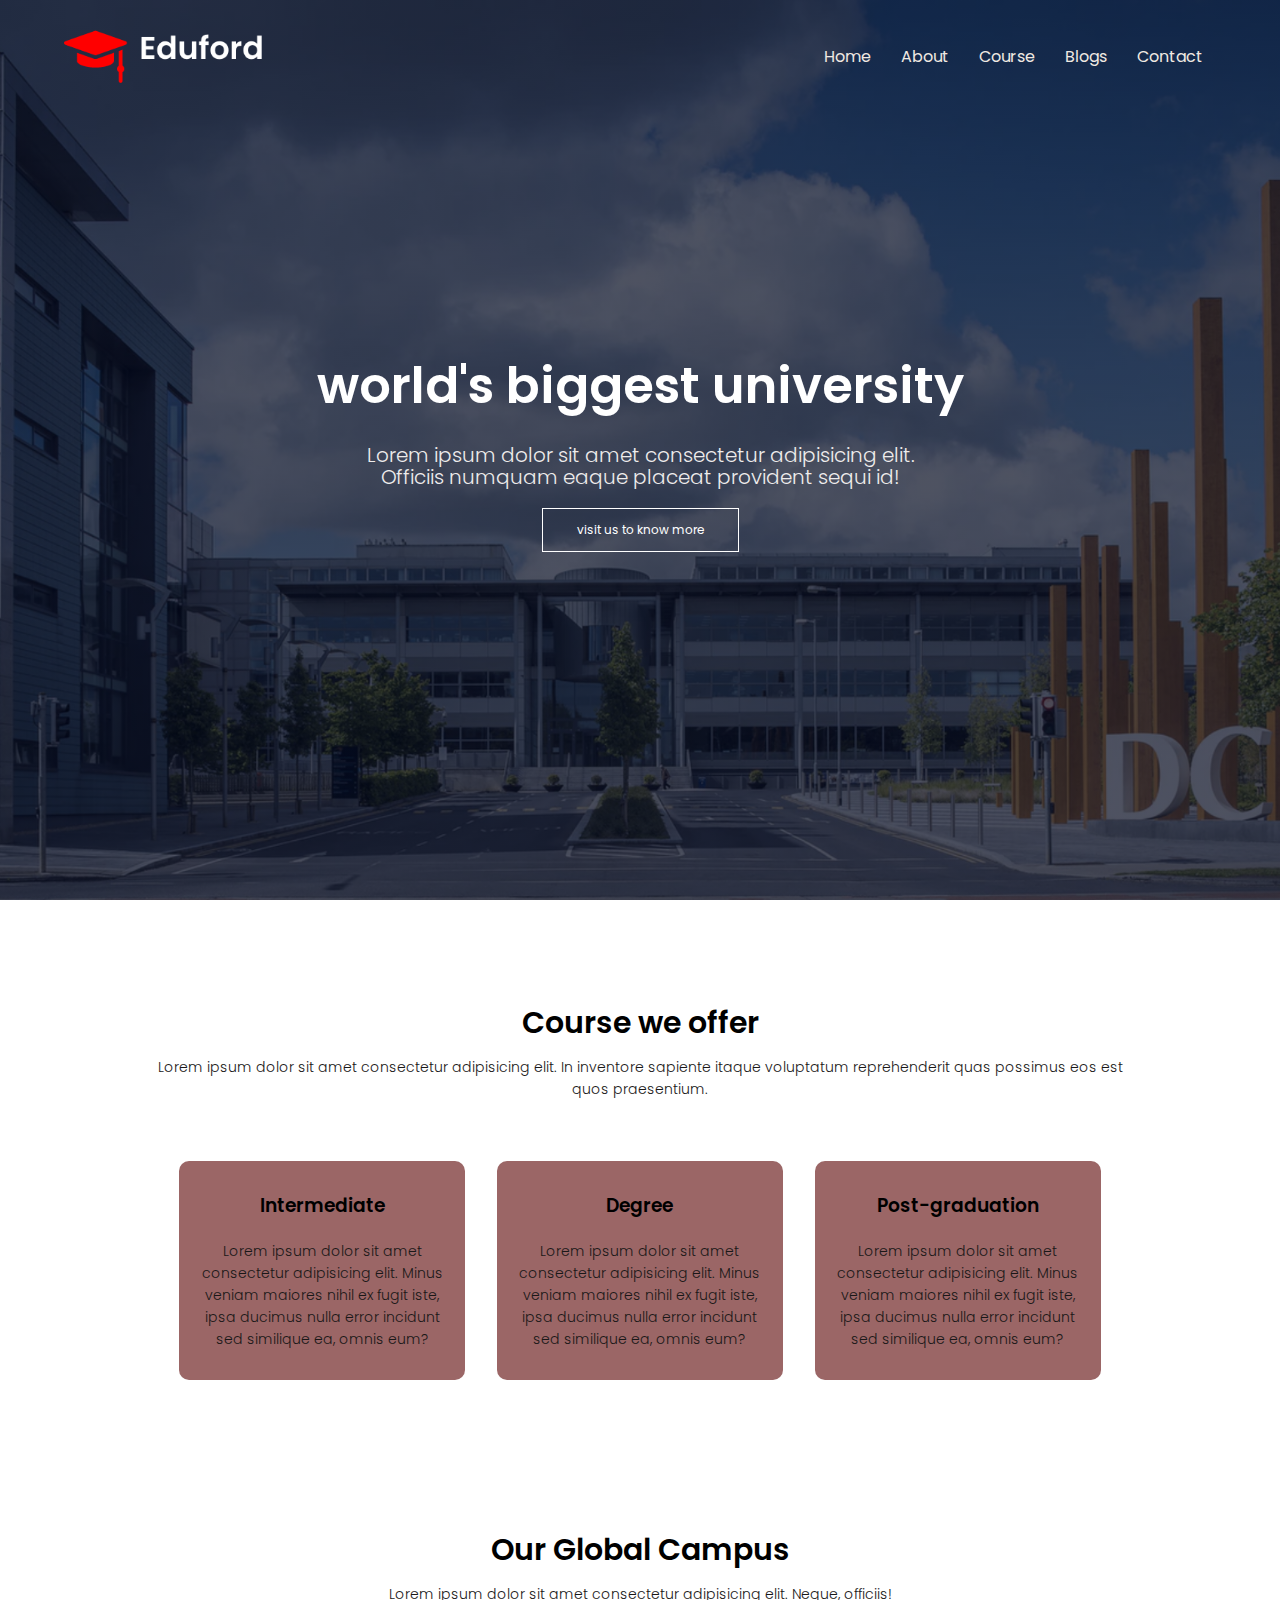
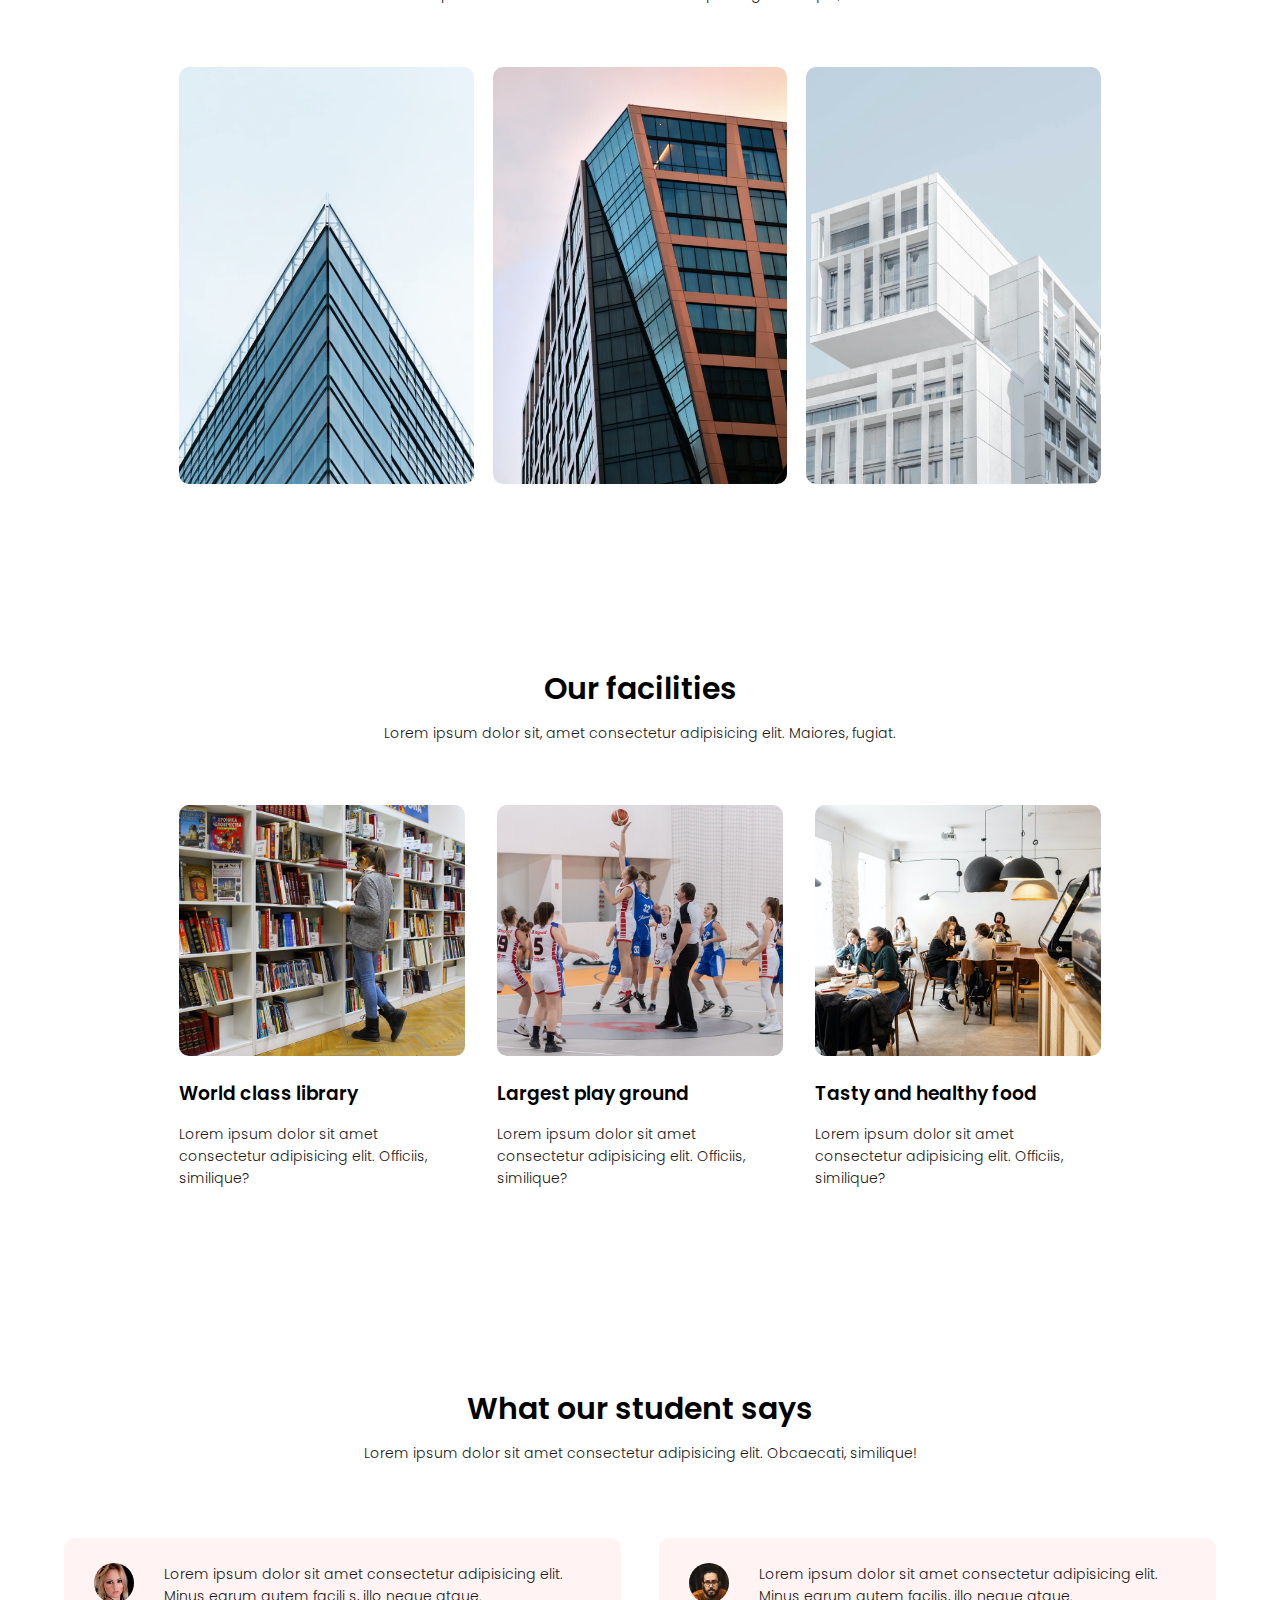
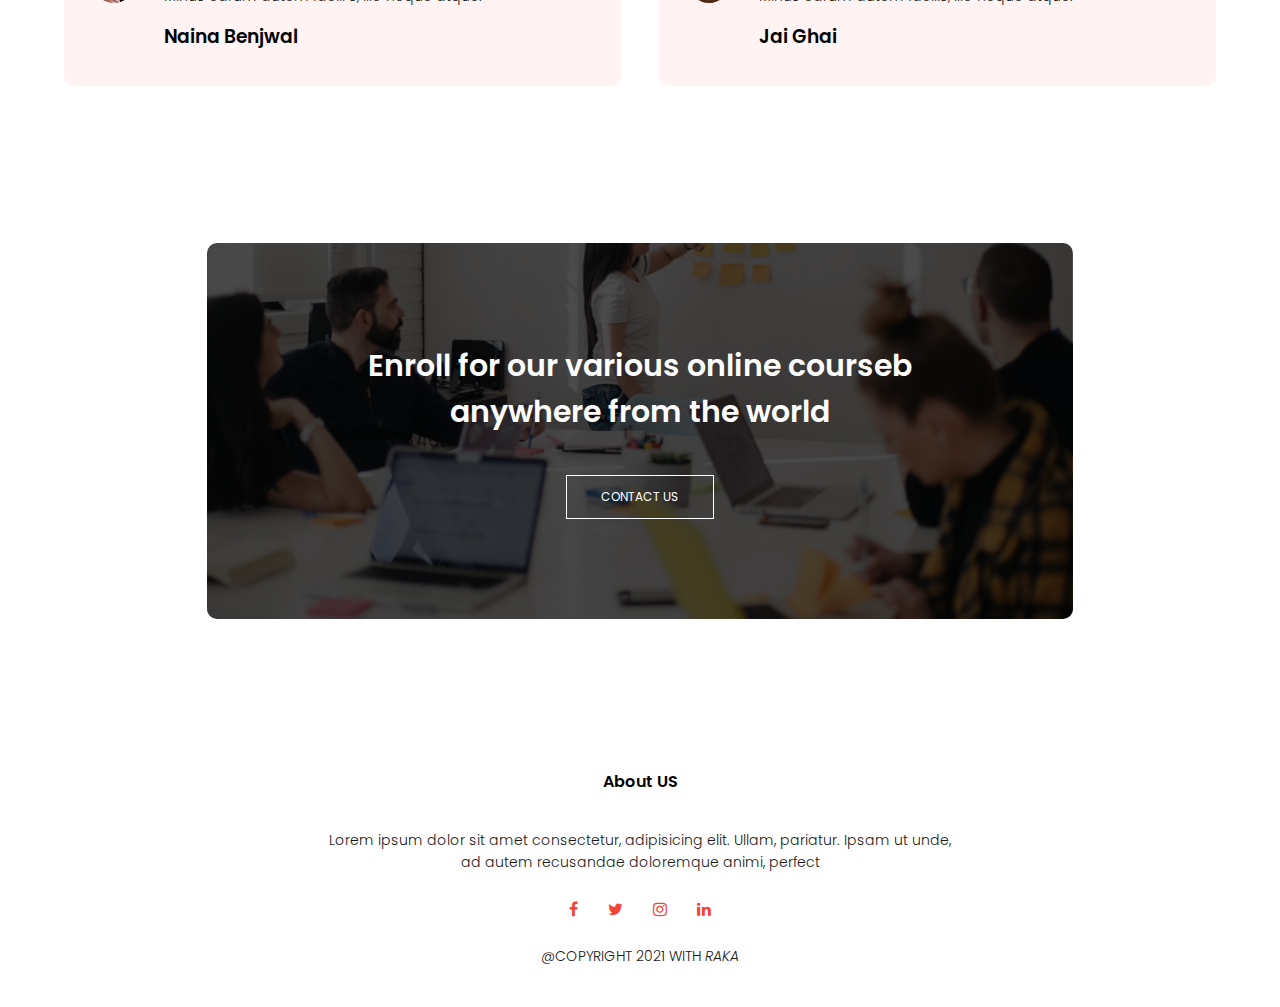
<file: index.html>
<!DOCTYPE html>
<html lang="en">
  <head>
    <meta charset="UTF-8" />
    <meta http-equiv="X-UA-Compatible" content="IE=edge" />
    <meta name="viewport" content="width=device-width, initial-scale=1.0" />
    <title>Dhiyan university</title>
    <link rel="stylesheet" href="style.css" />
    <link rel="preconnect" href="https://fonts.googleapis.com" />
    <link rel="preconnect" href="https://fonts.gstatic.com" crossorigin />
    <link
      href="https://fonts.googleapis.com/css2?family=Poppins:wght@100;200;400;600;700&display=swap"
      rel="stylesheet"
    />
    <link
      rel="stylesheet"
      href="https://stackpath.bootstrapcdn.com/font-awesome/4.7.0/css/font-awesome.min.css"
    />
  </head>
  <body>
    <section class="header">
      <nav>
        <a href="index.html"><img src="images/logo.png" alt="" /></a>
        <div class="nav-links" id="navlinks">
          <i class="fa fa-times" onclick="hidemenu()"></i>
          <ul>
            <li><a href="index.html">Home</a></li>
            <li><a href="About.html">About</a></li>
            <li><a href="course.html">Course</a></li>
            <li><a href="Blog.html">Blogs</a></li>
            <li><a href="Contact.html">Contact</a></li>
          </ul>
        </div>
        <i class="fa fa-bars" onclick="showmenu()"></i>
      </nav>

      <div class="text-box">
        <h1>world's biggest university</h1>
        <p>
          Lorem ipsum dolor sit amet consectetur adipisicing elit.
          <br />Officiis numquam eaque placeat provident sequi id!
        </p>
        <a href="" class="hero-btn">visit us to know more</a>
      </div>
    </section>

    <!-- course section -->

    <section class="course">
      <h1>Course we offer</h1>
      <p>
        Lorem ipsum dolor sit amet consectetur adipisicing elit. In inventore
        sapiente itaque voluptatum reprehenderit quas possimus eos est quos
        praesentium.
      </p>

      <div class="row">
        <div class="course-col">
          <h3>Intermediate</h3>
          <p>
            Lorem ipsum dolor sit amet consectetur adipisicing elit. Minus
            veniam maiores nihil ex fugit iste, ipsa ducimus nulla error
            incidunt sed similique ea, omnis eum?
          </p>
        </div>
        <div class="course-col">
          <h3>Degree</h3>
          <p>
            Lorem ipsum dolor sit amet consectetur adipisicing elit. Minus
            veniam maiores nihil ex fugit iste, ipsa ducimus nulla error
            incidunt sed similique ea, omnis eum?
          </p>
        </div>
        <div class="course-col">
          <h3>Post-graduation</h3>
          <p>
            Lorem ipsum dolor sit amet consectetur adipisicing elit. Minus
            veniam maiores nihil ex fugit iste, ipsa ducimus nulla error
            incidunt sed similique ea, omnis eum?
          </p>
        </div>
      </div>
    </section>

    <!-- campus section -->

    <section class="campus">
      <h1>Our Global Campus</h1>
      <p>
        Lorem ipsum dolor sit amet consectetur adipisicing elit. Neque,
        officiis!
      </p>

      <div class="row">
        <div class="campus-col">
          <img src="images/london.png" alt="" />
          <div class="layer">
            <h3>London</h3>
          </div>
        </div>
        <div class="campus-col">
          <img src="images/newyork.png" alt="" />
          <div class="layer">
            <h3>Newyork</h3>
          </div>
        </div>
        <div class="campus-col">
          <img src="images/washington.png" alt="" />
          <div class="layer">
            <h3>Washinton</h3>
          </div>
        </div>
      </div>
    </section>

    <!-- facilities section -->
    <section class="facilities">
      <h1>Our facilities</h1>
      <p>
        Lorem ipsum dolor sit, amet consectetur adipisicing elit. Maiores,
        fugiat.
      </p>
      <div class="row">
        <div class="facilities-col">
          <img src="images/library.png" alt="" />
          <h3>World class library</h3>
          <p>
            Lorem ipsum dolor sit amet consectetur adipisicing elit. Officiis,
            similique?
          </p>
        </div>
        <div class="facilities-col">
          <img src="images/basketball.png" alt="" />
          <h3>Largest play ground</h3>
          <p>
            Lorem ipsum dolor sit amet consectetur adipisicing elit. Officiis,
            similique?
          </p>
        </div>
        <div class="facilities-col">
          <img src="images/cafeteria.png" alt="" />
          <h3>Tasty and healthy food</h3>
          <p>
            Lorem ipsum dolor sit amet consectetur adipisicing elit. Officiis,
            similique?
          </p>
        </div>
      </div>
    </section>

    <!-- testimonials section -->

    <section class="testimonials">
      <h1>What our student says</h1>
      <p>
        Lorem ipsum dolor sit amet consectetur adipisicing elit. Obcaecati,
        similique!
      </p>

      <div class="row">
        <div class="testimonials-col">
          <img src="images/user1.jpg" alt="" />
          <div>
            <p>
              Lorem ipsum dolor sit amet consectetur adipisicing elit. Minus
              earum autem facili s, illo neque atque.
            </p>
            <h3>Naina Benjwal</h3>
          </div>
        </div>


        <div class="testimonials-col">
          <img src="images/user2.jpg" alt="" />
          <div>
            <p>
              Lorem ipsum dolor sit amet consectetur adipisicing elit. Minus
              earum autem facilis, illo neque atque.
            </p>
            <h3>Jai Ghai</h3>
          </div>
        </div>
      </div>
    </section>

    <!--call to action  -->

    <section class="cta">
      <h1>Enroll for our various online courseb anywhere from the world</h1>
      <a href="" class="hero-btn">CONTACT US</a>
    </section>

    <!-- footer section -->
    <section class="footer">
      <h4>About US</h4>
      <p>
        Lorem ipsum dolor sit amet consectetur, adipisicing elit. Ullam,
        pariatur. Ipsam ut unde, <br />
        ad autem recusandae doloremque animi, perfect
      </p>
      <div class="icons">
        <i class="fa fa-facebook"></i>
        <i class="fa fa-twitter"></i>
        <i class="fa fa-instagram"></i>
        <i class="fa fa-linkedin"></i>
      </div>
      <p>@COPYRIGHT 2021 WITH <i class="fa-heart-0"> RAKA</i></p>
    </section>

    <!-- javascript toggle menu -->

    <script>
      var navlinks = document.getElementById("navlinks");

      function showmenu() {
        navlinks.style.right = "0";
      }
      function hidemenu() {
        navlinks.style.right = "-200px";
      }
    </script>
  </body>
</html>
</file>
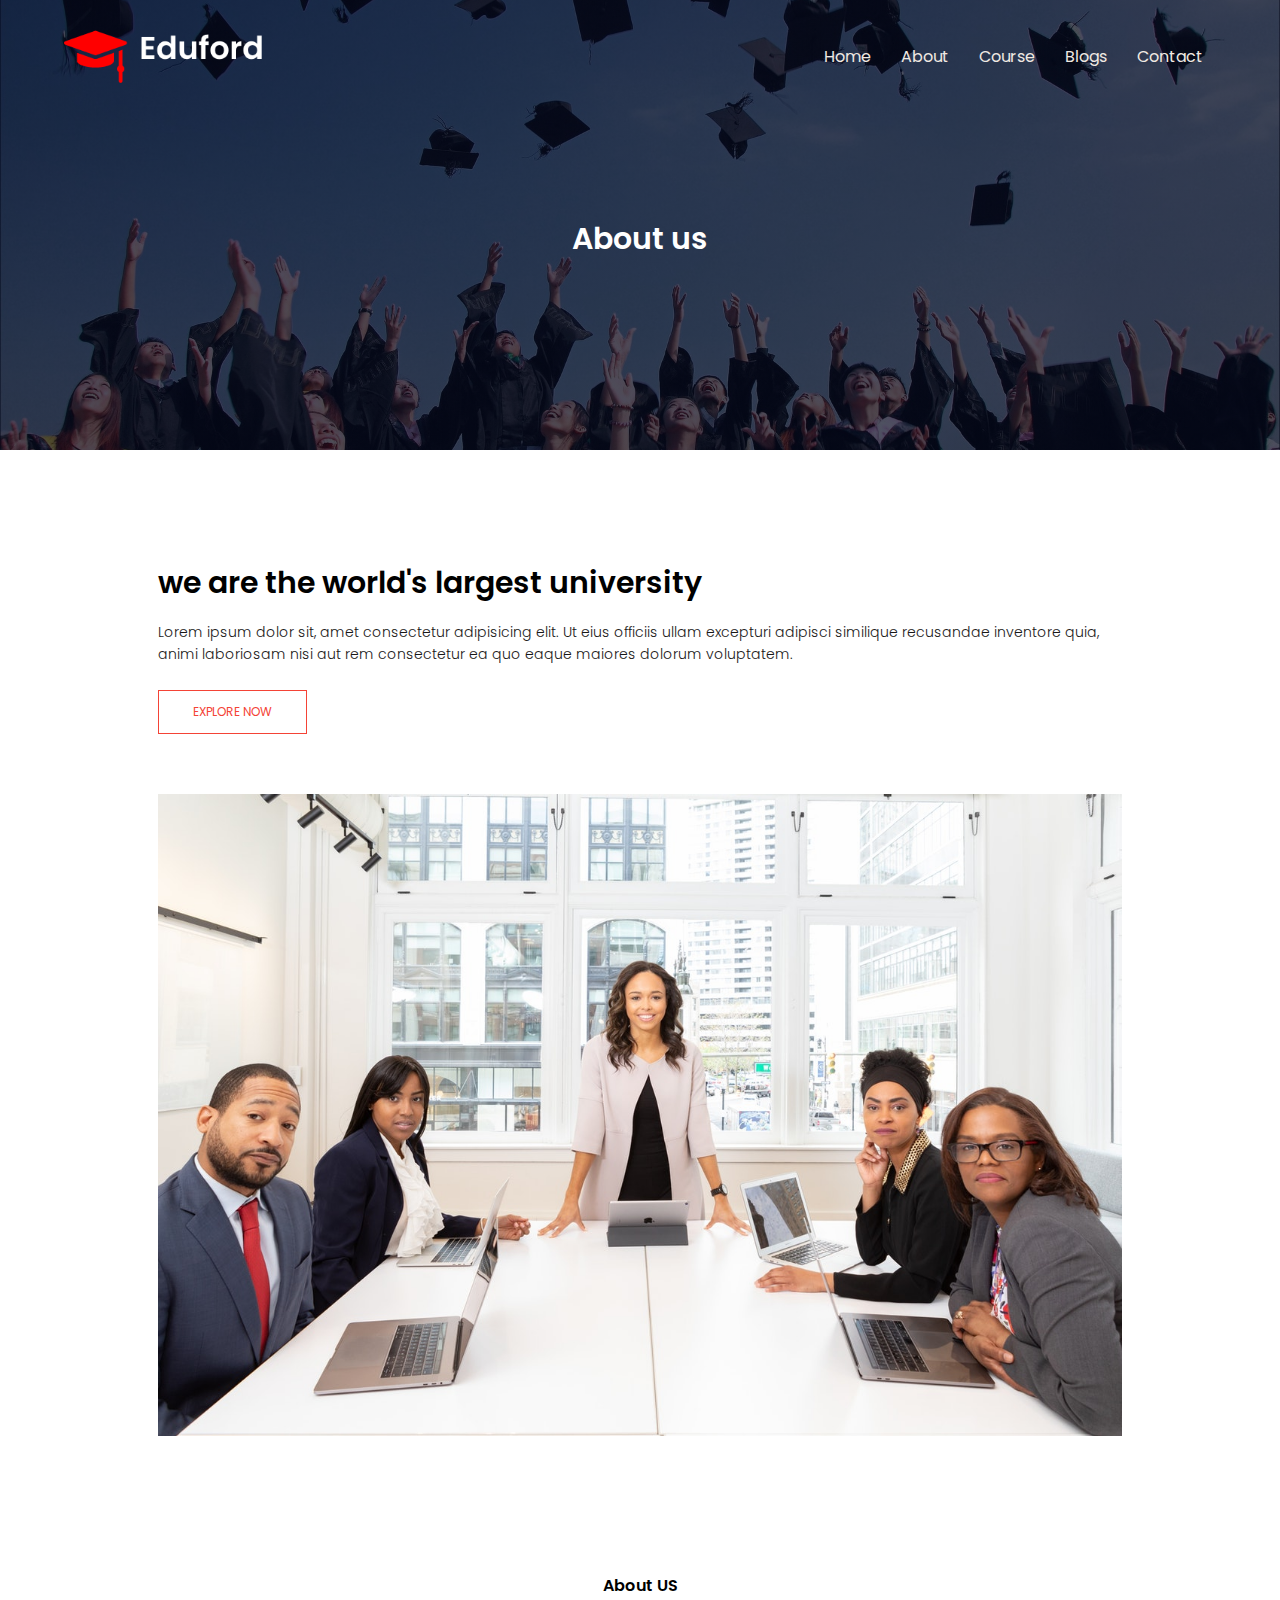
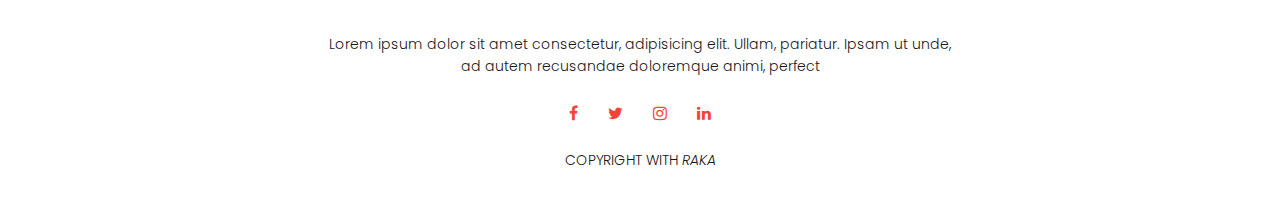
<file: About.html>
<!DOCTYPE html>
<html lang="en">
  <head>
    <meta charset="UTF-8" />
    <meta http-equiv="X-UA-Compatible" content="IE=edge" />
    <meta name="viewport" content="width=device-width, initial-scale=1.0" />
    <title>Dhiyan university</title>
    <link rel="stylesheet" href="style.css" />
    <link rel="preconnect" href="https://fonts.googleapis.com" />
    <link rel="preconnect" href="https://fonts.gstatic.com" crossorigin />
    <link
      href="https://fonts.googleapis.com/css2?family=Poppins:wght@100;200;400;600;700&display=swap"
      rel="stylesheet"
    />
    <link
      rel="stylesheet"
      href="https://stackpath.bootstrapcdn.com/font-awesome/4.7.0/css/font-awesome.min.css"
    />
  </head>
  <body>
    <section class=" sub-header">
      <nav>
        <a href="index.html"><img src="images/logo.png" alt="" /></a>
        <div class="nav-links" id="navlinks">
          <i class="fa fa-times" onclick="hidemenu()"></i>
          <ul>
            <li><a href="index.html">Home</a></li>
            <li><a href="About.html">About</a></li>
            <li><a href="course.html">Course</a></li>
            <li><a href="Blog.html">Blogs</a></li>
            <li><a href="Contact.html">Contact</a></li>
          </ul>
        </div>
        <i class="fa fa-bars" onclick="showmenu()"></i>
      </nav>
      <h1> About us</h1> 
    </section>
    <!-- about us content -->
    <section class="about-us">

     <div class="rom">
       <div class="about-col">
         <h1>we are the world's largest university</h1>
         <p>Lorem ipsum dolor sit, amet consectetur adipisicing elit. Ut eius officiis ullam excepturi adipisci similique recusandae inventore quia, animi laboriosam nisi aut rem consectetur ea quo eaque maiores dolorum voluptatem.</p>
         <a href="" class="hero-btn red-btn">EXPLORE NOW</a>
          
       </div>
       <div class="about-col">
         <img src="images/about.jpg">

     </div> 

    </section>

    <!-- footer section -->
    <section class="footer">
      <h4>About US</h4>
      <p>Lorem ipsum dolor sit amet consectetur, adipisicing elit. Ullam, pariatur. Ipsam ut unde, <br>  ad autem recusandae doloremque animi, perfect</p>
      <div class="icons">
        <i class="fa fa-facebook "></i>
        <i class="fa fa-twitter "></i>
        <i class="fa fa-instagram "></i>
        <i class="fa fa-linkedin "></i>
      </div>
      <p> COPYRIGHT WITH <i class="fa-heart-0"> RAKA</i></p>

 
    </section>

    <!-- javascript toggle menu-->

    

    <script>
      var navlinks = document.getElementById("navlinks");

      function showmenu() {
        navlinks.style.right = "0";
      }
      function hidemenu() {
        navlinks.style.right = "-200px";
      }
    </script>
  </body>
</html>
</file>
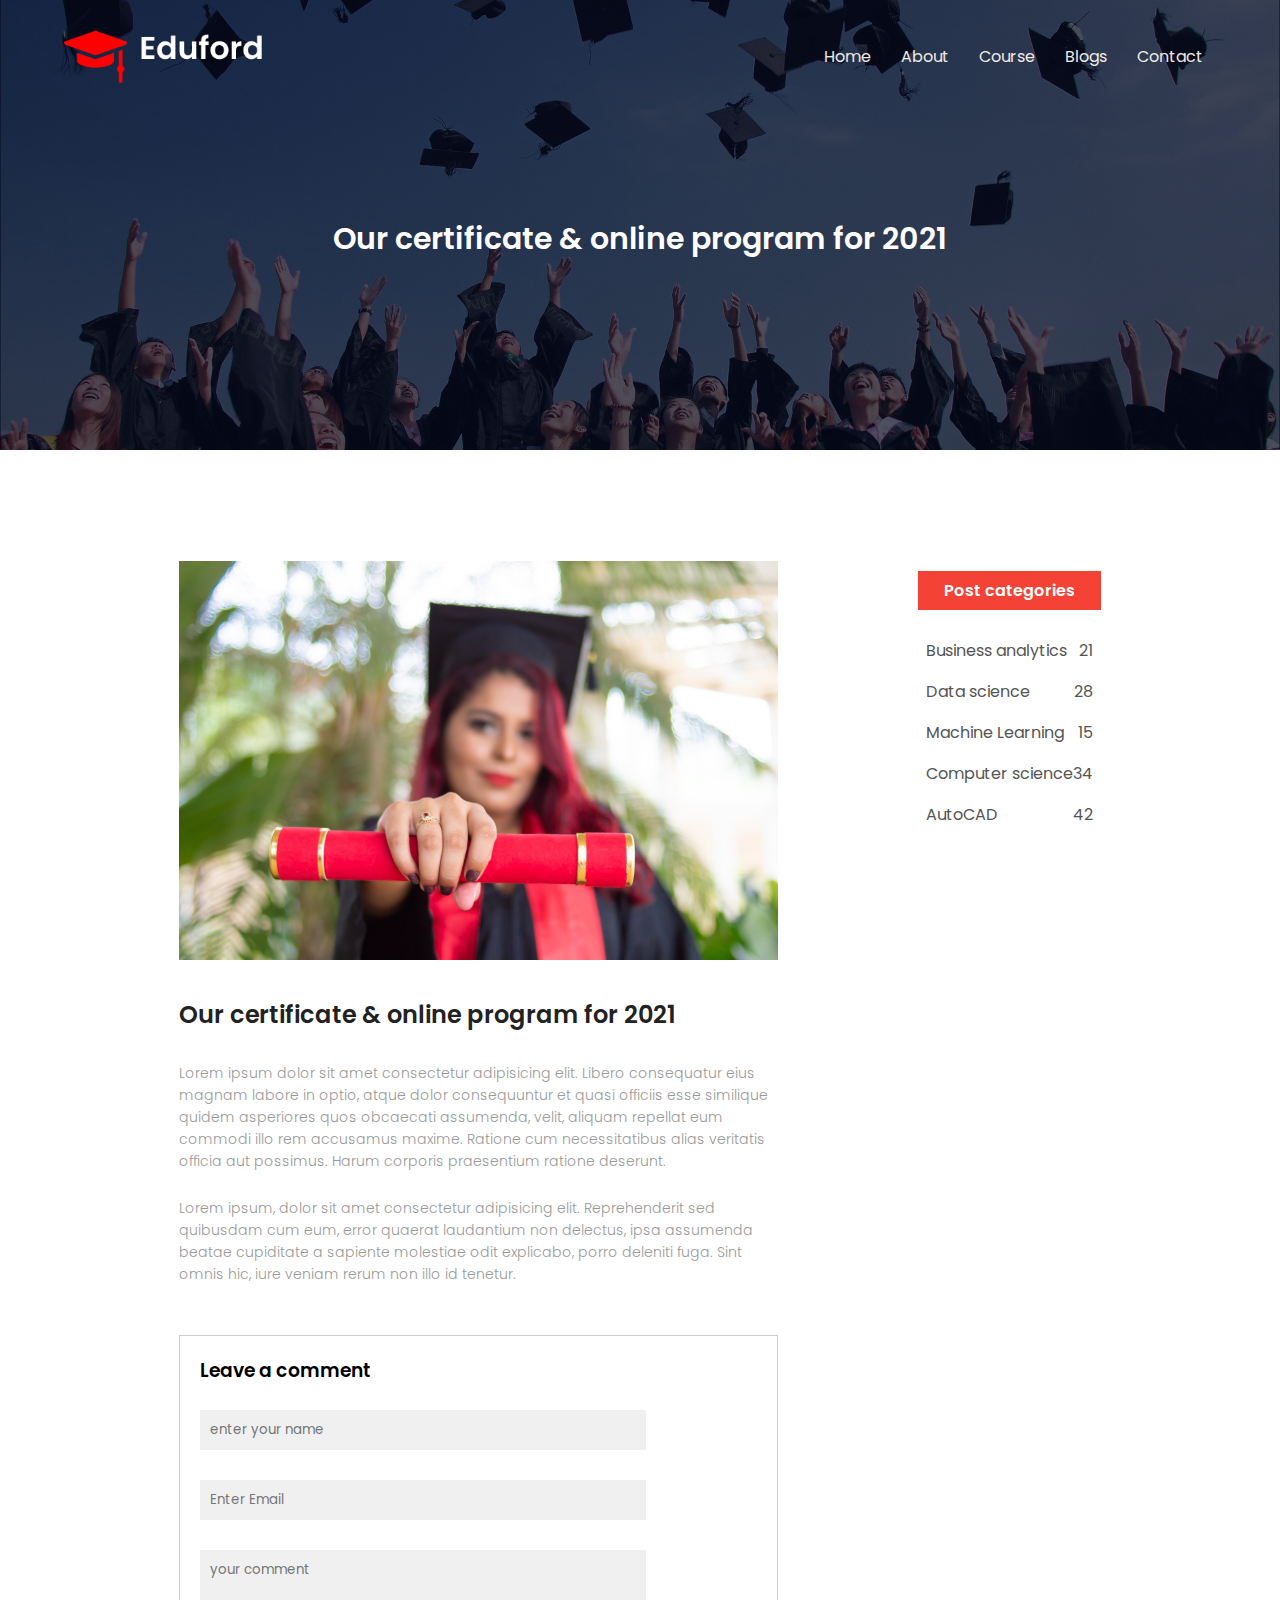
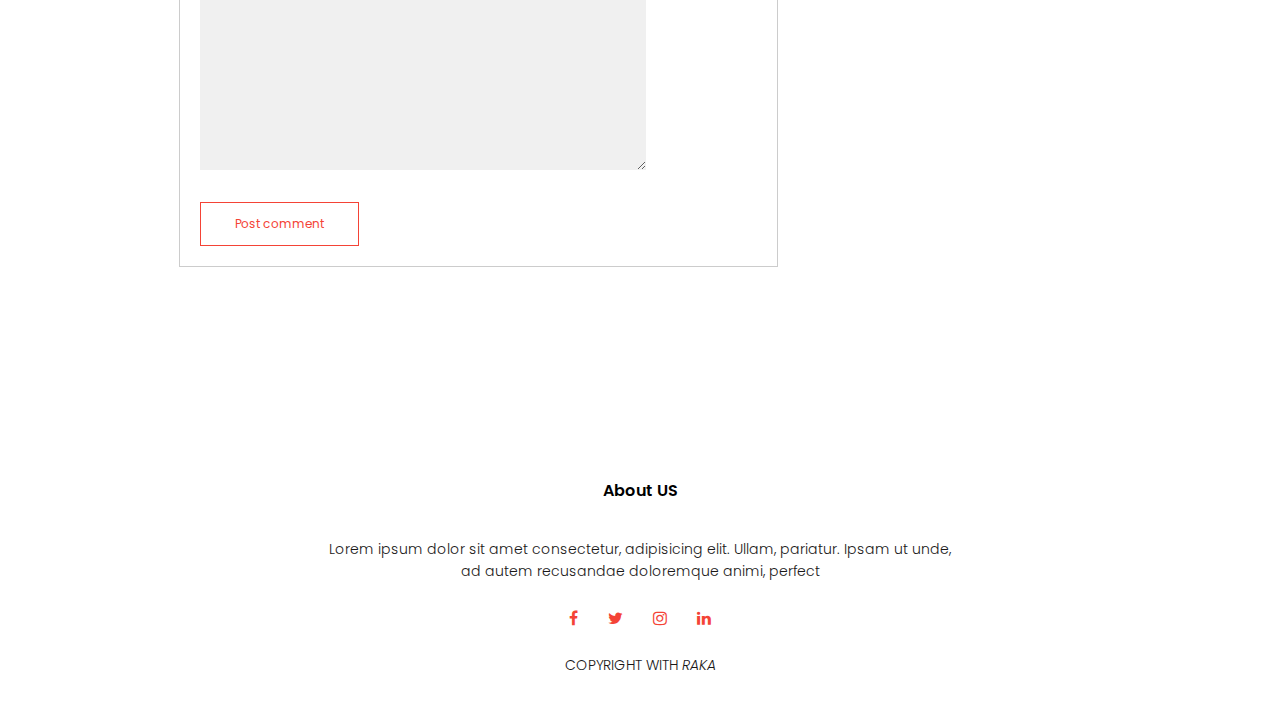
<file: Blog.html>
<!DOCTYPE html>
<html lang="en">
  <head>
    <meta charset="UTF-8" />
    <meta http-equiv="X-UA-Compatible" content="IE=edge" />
    <meta name="viewport" content="width=device-width, initial-scale=1.0" />
    <title>Dhiyan university</title>
    <link rel="stylesheet" href="style.css" />
    <link rel="preconnect" href="https://fonts.googleapis.com" />
    <link rel="preconnect" href="https://fonts.gstatic.com" crossorigin />
    <link
      href="https://fonts.googleapis.com/css2?family=Poppins:wght@100;200;400;600;700&display=swap"
      rel="stylesheet"
    />
    <link
      rel="stylesheet"
      href="https://stackpath.bootstrapcdn.com/font-awesome/4.7.0/css/font-awesome.min.css"
    />
  </head>
  <body>
    <section class="sub-header">
      <nav>
        <a href="index.html"><img src="images/logo.png" alt="" /></a>
        <div class="nav-links" id="navlinks">
          <i class="fa fa-times" onclick="hidemenu()"></i>
          <ul>
            <li><a href="index.html">Home</a></li>
            <li><a href="About.html">About</a></li>
            <li><a href="course.html">Course</a></li>
            <li><a href="Blog.html">Blogs</a></li>
            <li><a href="Contact.html">Contact</a></li>
          </ul>
        </div>
        <i class="fa fa-bars" onclick="showmenu()"></i>
      </nav>
      <h1>Our certificate & online program for 2021</h1>
    </section>

    <!-- blog page content -->
    <section class="blog-content">
      <div class="row">
        <div class="blog-left">
          <img src="images/certificate.jpg" />
          <h2>Our certificate & online program for 2021</h2>
          <p>
            Lorem ipsum dolor sit amet consectetur adipisicing elit. Libero
            consequatur eius magnam labore in optio, atque dolor consequuntur et
            quasi officiis esse similique quidem asperiores quos obcaecati
            assumenda, velit, aliquam repellat eum commodi illo rem accusamus
            maxime. Ratione cum necessitatibus alias veritatis officia aut
            possimus. Harum corporis praesentium ratione deserunt.
          </p>
          <br />
          <p>
            Lorem ipsum, dolor sit amet consectetur adipisicing elit.
            Reprehenderit sed quibusdam cum eum, error quaerat laudantium non
            delectus, ipsa assumenda beatae cupiditate a sapiente molestiae odit
            explicabo, porro deleniti fuga. Sint omnis hic, iure veniam rerum
            non illo id tenetur.
          </p>
          <div class=" comment-box">
            <h3> Leave a comment</h3>
            <form class="comment-form">
              <input type="text" placeholder="enter your name">
              <input type="text" placeholder="Enter Email">
              <textarea rows="10" placeholder="your comment"></textarea>
              <button type="submit" class="hero-btn red-btn"> Post comment</button>
              


            </form>

          </div>


        </div>
        <div class="blog-right">
          <h3>Post categories</h3>
          <div>
            <span> Business analytics</span>
            <span>21</span>
          </div>
          <div>
            <span> Data science</span>
            <span>28</span>
          </div>
          <div>
            <span>Machine Learning</span>
            <span>15</span>
          </div>
          <div>
            <span>Computer science</span>
            <span>34</span>
          </div>
          <div>
            <span>AutoCAD</span>
            <span>42</span>
          </div>
        </div>
      </div>
    </section>

    <!-- footer section -->
    <section class="footer">
      <h4>About US</h4>
      <p>
        Lorem ipsum dolor sit amet consectetur, adipisicing elit. Ullam,
        pariatur. Ipsam ut unde, <br />
        ad autem recusandae doloremque animi, perfect
      </p>
      <div class="icons">
        <i class="fa fa-facebook"></i>
        <i class="fa fa-twitter"></i>
        <i class="fa fa-instagram"></i>
        <i class="fa fa-linkedin"></i>
      </div>
      <p>COPYRIGHT WITH <i class="fa-heart-0"> RAKA</i></p>
    </section>

    <!-- javascript toggle menu-->

    <script>
      var navlinks = document.getElementById("navlinks");

      function showmenu() {
        navlinks.style.right = "0";
      }
      function hidemenu() {
        navlinks.style.right = "-200px";
      }
    </script>
  </body>
</html>
</file>
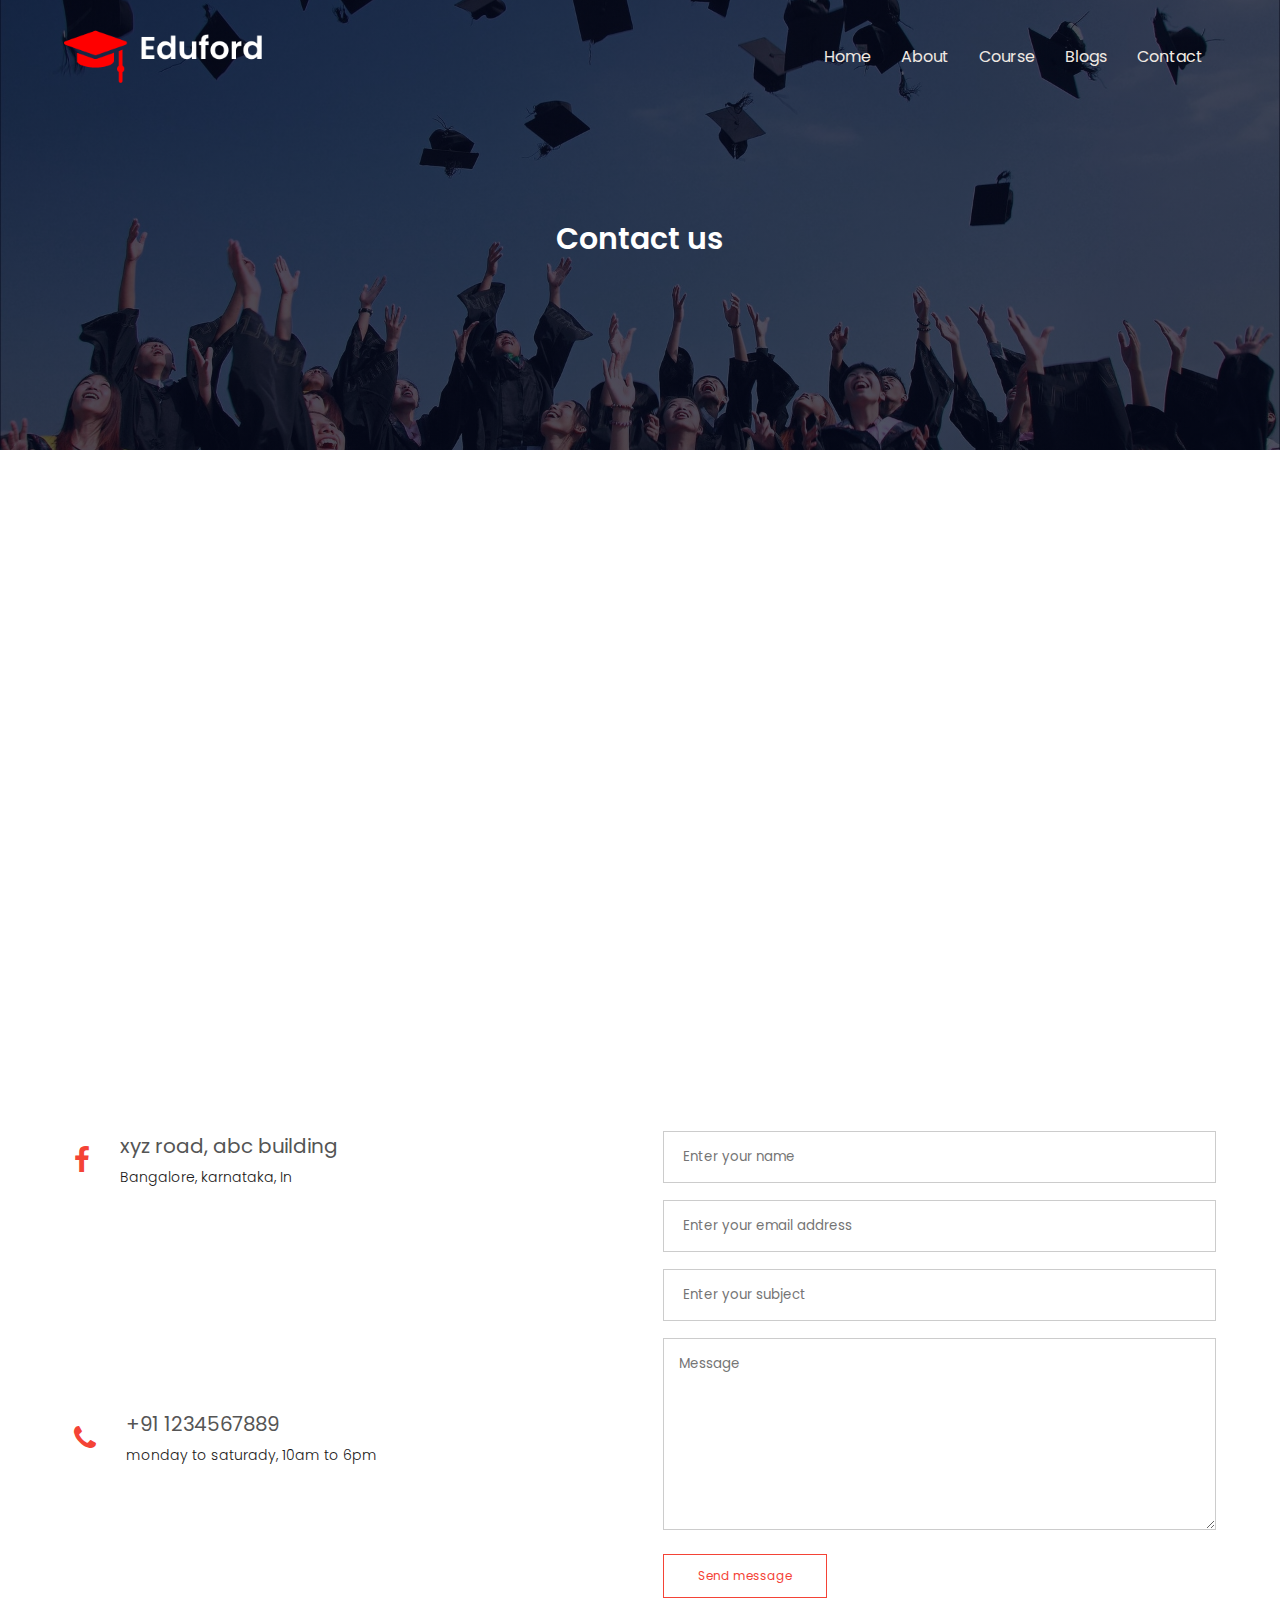
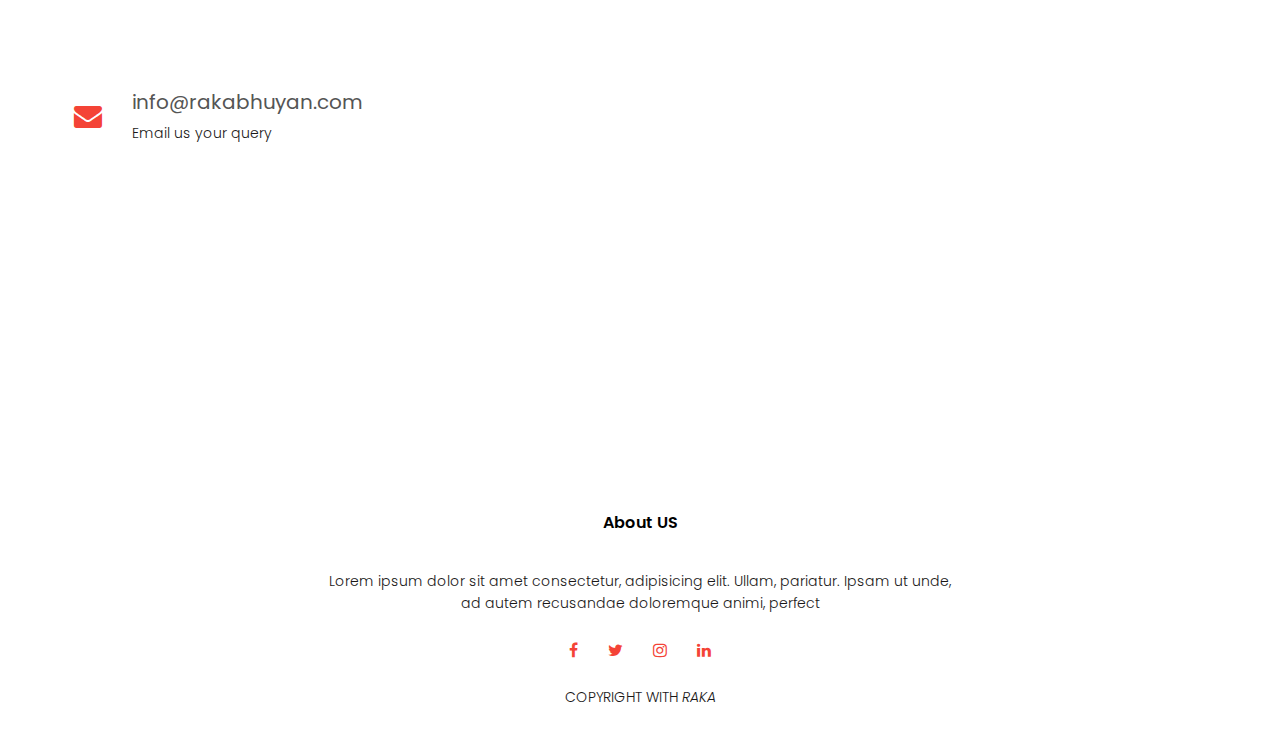
<file: Contact.html>
<!DOCTYPE html>
<html lang="en">
  <head>
    <meta charset="UTF-8" />
    <meta http-equiv="X-UA-Compatible" content="IE=edge" />
    <meta name="viewport" content="width=device-width, initial-scale=1.0" />
    <title>Dhiyan university</title>
    <link rel="stylesheet" href="style.css" />
    <link rel="preconnect" href="https://fonts.googleapis.com" />
    <link rel="preconnect" href="https://fonts.gstatic.com" crossorigin />
    <link
      href="https://fonts.googleapis.com/css2?family=Poppins:wght@100;200;400;600;700&display=swap"
      rel="stylesheet"
    />
    <link
      rel="stylesheet"
      href="https://stackpath.bootstrapcdn.com/font-awesome/4.7.0/css/font-awesome.min.css"
    />
  </head>
  <body>
    <section class="sub-header">
      <nav>
        <a href="index.html"><img src="images/logo.png" alt="" /></a>
        <div class="nav-links" id="navlinks">
          <i class="fa fa-times" onclick="hidemenu()"></i>
          <ul>
            <li><a href="index.html">Home</a></li>
            <li><a href="About.html">About</a></li>
            <li><a href="course.html">Course</a></li>
            <li><a href="Blog.html">Blogs</a></li>
            <li><a href="Contact.html">Contact</a></li>
          </ul>
        </div>
        <i class="fa fa-bars" onclick="showmenu()"></i>
      </nav>
      <h1>Contact us</h1>
    </section>

    

    <!-- Contact us -->
    <section class="location">
      <iframe
        src="https://www.google.com/maps/embed?pb=!1m18!1m12!1m3!1d448183.73907005717!2d76.81307299667618!3d28.646677259922765!2m3!1f0!2f0!3f0!3m2!1i1024!2i768!4f13.1!3m3!1m2!1s0x390cfd5b347eb62d%3A0x37205b715389640!2sDelhi!5e0!3m2!1sen!2sin!4v1633091337552!5m2!1sen!2sin"
        width="600"
        height="450"
        style="border: 0"
        allowfullscreen=""
        loading="lazy"
      ></iframe>
    </section>

    <section class="cntact-us">
      <div class="row">
        <div class="contact-col">
          <div>
            <i class="fa fa-facebook"></i>
            <span>
              <h5>xyz road, abc building</h5>
              <p>Bangalore, karnataka, In</p>
            </span>
          </div>
          <div>
            <i class="fa fa-phone"></i>
            <span>
              <h5>+91 1234567889</h5>
              <p>monday to saturady, 10am to 6pm</p>
            </span>
          </div>
          <div>
            <i class="fa fa-envelope"></i>
            <span>
              <h5>info@rakabhuyan.com</h5>
              <p>Email us your query</p>
            </span>
          </div>
        </div>
        <div class="contact-col">
            
          <form action="">
            <input type="text" placeholder=" Enter your name" required>
            <input type="email" placeholder=" Enter your email address" required>
            <input type="text" placeholder=" Enter your subject" required>
            <textarea rows="8" placeholder="Message"></textarea>
            <button type="submit" class="hero-btn red-btn">Send message</button>
          </form>





        </div>

      </div>
    </section>

    <!-- footer section -->
    <section class="footer">
      <h4>About US</h4>
      <p>
        Lorem ipsum dolor sit amet consectetur, adipisicing elit. Ullam,
        pariatur. Ipsam ut unde, <br />
        ad autem recusandae doloremque animi, perfect
      </p>
      <div class="icons">
        <i class="fa fa-facebook"></i>
        <i class="fa fa-twitter"></i>
        <i class="fa fa-instagram"></i>
        <i class="fa fa-linkedin"></i>
      </div>
      <p>COPYRIGHT WITH <i class="fa-heart-0"> RAKA</i></p>
    </section>

    <!-- javascript toggle menu-->

    <script>
      var navlinks = document.getElementById("navlinks");

      function showmenu() {
        navlinks.style.right = "0";
      }
      function hidemenu() {
        navlinks.style.right = "-200px";
      }
    </script>
  </body>
</html>
</file>
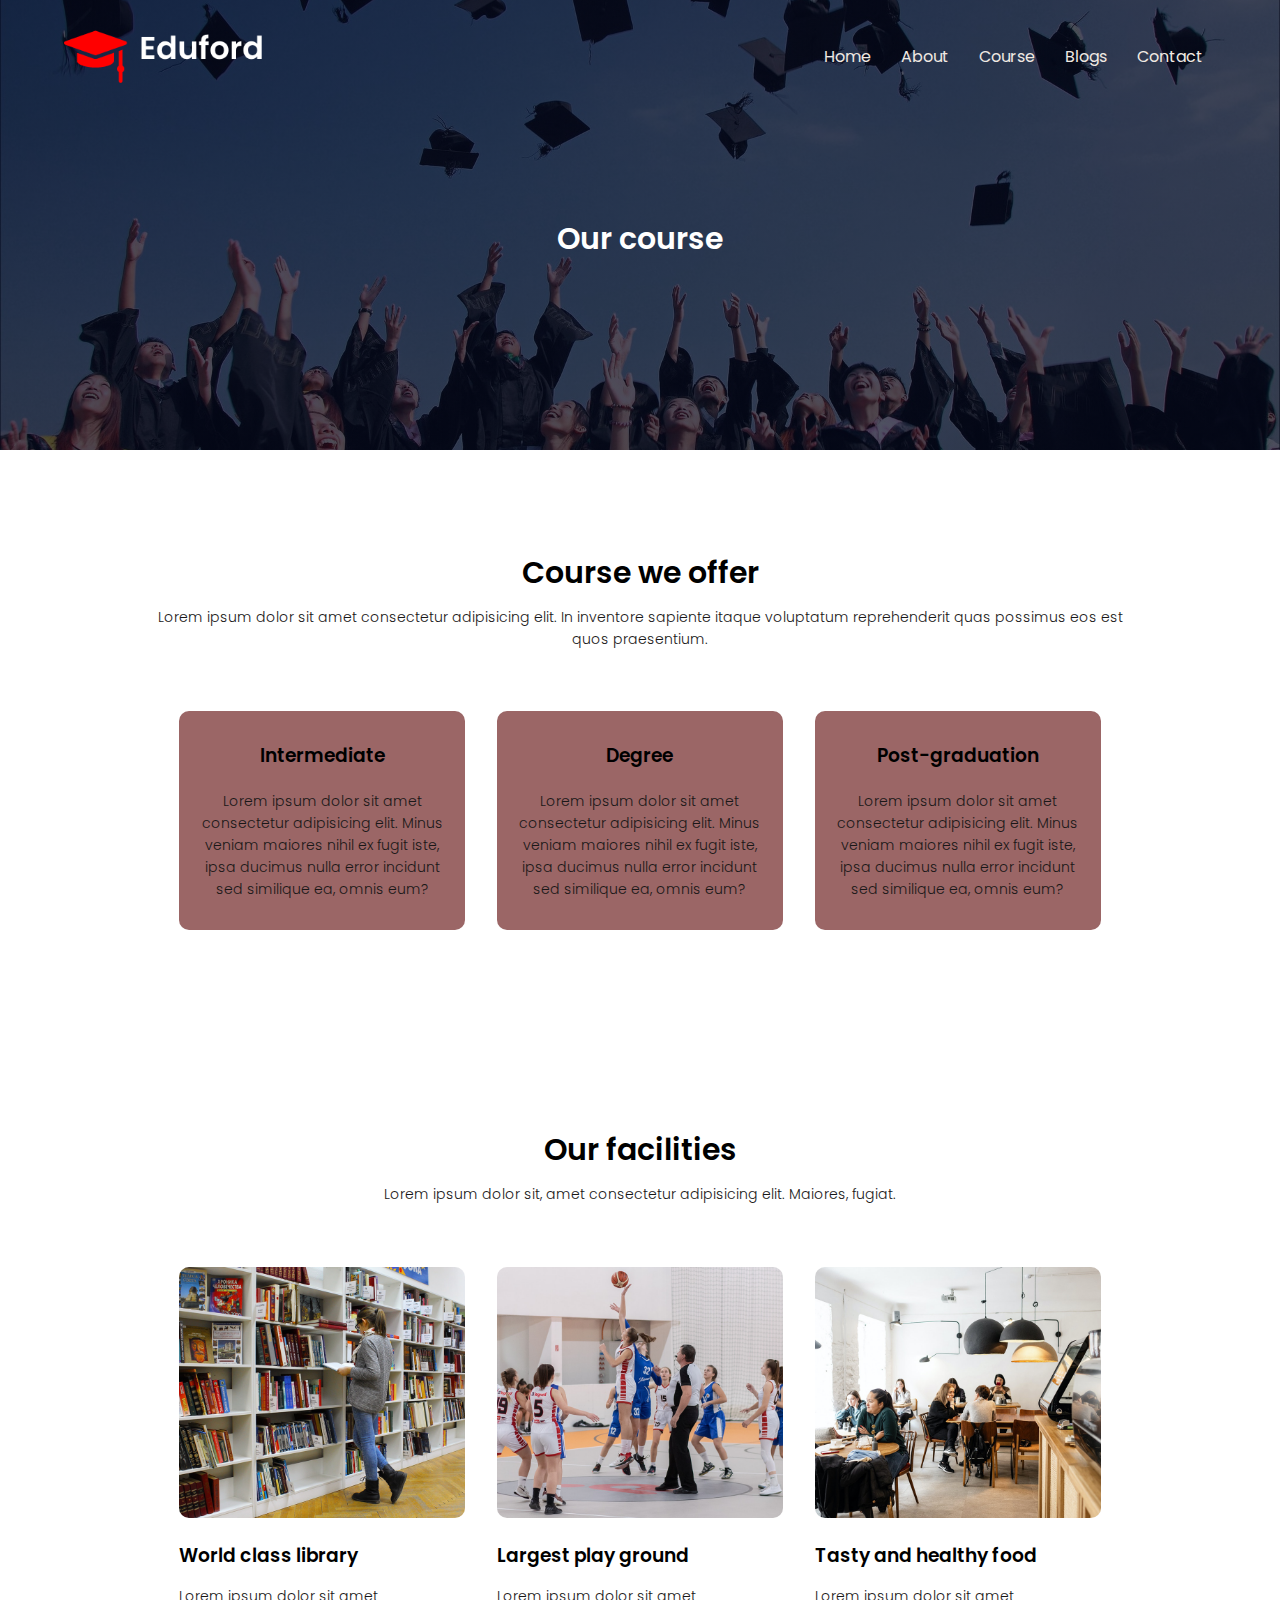
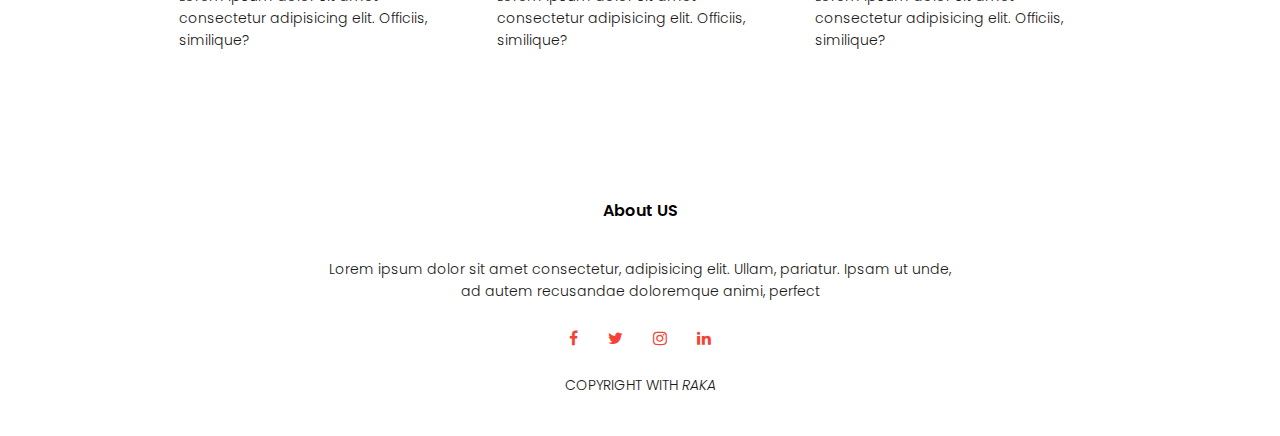
<file: course.html>
<!DOCTYPE html>
<html lang="en">
  <head>
    <meta charset="UTF-8" />
    <meta http-equiv="X-UA-Compatible" content="IE=edge" />
    <meta name="viewport" content="width=device-width, initial-scale=1.0" />
    <title>Dhiyan university</title>
    <link rel="stylesheet" href="style.css" />
    <link rel="preconnect" href="https://fonts.googleapis.com" />
    <link rel="preconnect" href="https://fonts.gstatic.com" crossorigin />
    <link
      href="https://fonts.googleapis.com/css2?family=Poppins:wght@100;200;400;600;700&display=swap"
      rel="stylesheet"
    />
    <link
      rel="stylesheet"
      href="https://stackpath.bootstrapcdn.com/font-awesome/4.7.0/css/font-awesome.min.css"
    />
  </head>
  <body>
    <section class=" sub-header">
      <nav>
        <a href="index.html"><img src="images/logo.png" alt="" /></a>
        <div class="nav-links" id="navlinks">
          <i class="fa fa-times" onclick="hidemenu()"></i>
          <ul>
            <li><a href="index.html">Home</a></li>
            <li><a href="About.html">About</a></li>
            <li><a href="course.html">Course</a></li>
            <li><a href="Blog.html">Blogs</a></li>
            <li><a href="Contact.html">Contact</a></li>
          </ul>
        </div>
        <i class="fa fa-bars" onclick="showmenu()"></i>
      </nav>
      <h1> Our course</h1> 
    </section>
    <!-- our course -->
    <section class="course">
      <h1>Course we offer</h1>
      <p>
        Lorem ipsum dolor sit amet consectetur adipisicing elit. In inventore
        sapiente itaque voluptatum reprehenderit quas possimus eos est quos
        praesentium.
      </p>

      <div class="row">
        <div class="course-col">
          <h3>Intermediate</h3>
          <p>
            Lorem ipsum dolor sit amet consectetur adipisicing elit. Minus
            veniam maiores nihil ex fugit iste, ipsa ducimus nulla error
            incidunt sed similique ea, omnis eum?
          </p>
        </div>
        <div class="course-col">
          <h3>Degree</h3>
          <p>
            Lorem ipsum dolor sit amet consectetur adipisicing elit. Minus
            veniam maiores nihil ex fugit iste, ipsa ducimus nulla error
            incidunt sed similique ea, omnis eum?
          </p>
        </div>
        <div class="course-col">
          <h3>Post-graduation</h3>
          <p>
            Lorem ipsum dolor sit amet consectetur adipisicing elit. Minus
            veniam maiores nihil ex fugit iste, ipsa ducimus nulla error
            incidunt sed similique ea, omnis eum?
          </p>
        </div>
      </div>
    </section>

    <!-- facilities-->

    <section class="facilities">
      <h1>Our facilities</h1>
      <p>
        Lorem ipsum dolor sit, amet consectetur adipisicing elit. Maiores,
        fugiat.
      </p>
      <div class="row">
        <div class="facilities-col">
          <img src="images/library.png" alt="" />
          <h3>World class library</h3>
          <p>
            Lorem ipsum dolor sit amet consectetur adipisicing elit. Officiis,
            similique?
          </p>
        </div>
        <div class="facilities-col">
          <img src="images/basketball.png" alt="" />
          <h3>Largest play ground</h3>
          <p>
            Lorem ipsum dolor sit amet consectetur adipisicing elit. Officiis,
            similique?
          </p>
        </div>
        <div class="facilities-col">
          <img src="images/cafeteria.png" alt="" />
          <h3>Tasty and healthy food</h3>
          <p>
            Lorem ipsum dolor sit amet consectetur adipisicing elit. Officiis,
            similique?
          </p>
        </div>
      </div>
    </section>
     
    

    <!-- footer section -->
    <section class="footer">
      <h4>About US</h4>
      <p>Lorem ipsum dolor sit amet consectetur, adipisicing elit. Ullam, pariatur. Ipsam ut unde, <br>  ad autem recusandae doloremque animi, perfect</p>
      <div class="icons">
        <i class="fa fa-facebook "></i>
        <i class="fa fa-twitter "></i>
        <i class="fa fa-instagram "></i>
        <i class="fa fa-linkedin "></i>
      </div>
      <p> COPYRIGHT WITH <i class="fa-heart-0"> RAKA</i></p>

 
    </section>

    <!-- javascript toggle menu-->

    

    <script>
      var navlinks = document.getElementById("navlinks");

      function showmenu() {
        navlinks.style.right = "0";
      }
      function hidemenu() {
        navlinks.style.right = "-200px";
      }
    </script>
  </body>
</html>
</file>
<file: style.css>
* {
  margin: 0px;
  padding: 0px;
  font-family: "Poppins", sans-serif;
}
.header {
  height: 100vh;
  width: 100%;
  background-image: linear-gradient(rgba(4, 9, 30, 0.7), rgba(4, 9, 30, 0.7)),
    url(images/banner.png);
  /* position: absolute; */
  background-size: cover;
  background-position: center;
}
nav {
  display: flex;
  justify-content: space-between;
  align-items: center;
  padding: 2% 5%;
}
nav img {
  width: 200px;
}

.nav-links {
  flex: 1;
  text-align: right;

  /* text-decoration: none; */
}
.nav-links ul li {
  /* text-decoration: none;  */
  list-style: none;
  display: inline-block;
  padding: 10px 13px;
  position: relative;
}
.nav-links ul li a {
  color: rgb(240, 233, 226);
  text-decoration: none;
}
.nav-links ul li::after {
  content: "";
  width: 0;
  height: 2px;
  background: black;
  display: block;
  margin: auto;
  transition: 0.5s;
}
.nav-links ul li:hover::after {
  width: 100%;
}
.text-box {
  width: 90%;
  color: white;
  position: absolute;
  top: 50%;
  left: 50%;
  transform: translate(-50%, -50%);
  text-align: center;
}
.text-box h1 {
  font-size: 50px;
}
.text-box p {
  margin: 10px 40px;
  font-size: 20px;
  color: rgb(238, 236, 236);
}
.hero-btn {
  display: inline-block;
  text-decoration: none;
  color: white;
  border: 1px solid white;
  padding: 12px 34px;
  font-size: 12px;
  background: transparent;
  position: relative;
  cursor: pointer;
}
.hero-btn:hover {
  border: 1px solid rgb(247, 242, 242);
  background-color: rgba(19, 18, 18, 0.322);
  transition: 0.3s;
}
nav .fa {
  display: none;
}

@media (max-width: 700px) {
  .text-box h1 {
    font-size: 20px;
  }
  .nav-links ul li {
    display: block;
  }
  .nav-links {
    /* position: absolute; */
    position: fixed;      
    background: indigo;
    height: 100vh;
    width: 200px;
    top: 0;
    right: -200px;
    z-index: 2;
    text-align: left;
    transition: 1s;
  }
  nav .fa {
    display: block;
    color: orange;
    margin: 20px;
    font-size: 22px;
    cursor: pointer;
    text-align: left;
  }
  .nav-links ul {
    padding: 30px;
  }
}

/* course section */
.course {
  width: 80%;
  margin: auto;
  text-align: center;
  padding-top: 100px;
}
h1 {
  font-size: 30px;
  font-weight: 600;
}
p {
  color: rgb(26, 24, 24);
  font-size: 14px;
  font-weight: 300;
  line-height: 22px;
  padding: 10px;
}

.row {
  display: flex;
  justify-content: space-between;
  margin: 5%;
}
.course-col {
  flex-basis: 31%;
  background-color: #9b6666;
  border-radius: 10px;
  box-sizing: border-box;
  padding: 20px 12px;
  margin-bottom: 5%;
  transition: 0.5s;
  cursor: pointer;
}
h3 {
  text-align: center;
  font-weight: 600;
  margin: 10px 0;
}
.course-col:hover {
  box-shadow: 0 4px 8px 0 rgba(0, 0, 0, 0.4 ), 0 6px 20px 0 rgba(0, 0, 0, 0.19);
}
@media (max-width: 700px) {
  .row {
    flex-direction: column;
  }
}

/* campus section */

.campus {
  width: 80%;
  margin: auto;
  text-align: center;
  padding-top: 50px;
}
.campus-col {
  flex-basis: 32%;
  border-radius: 10px;
  margin-bottom: 30px;
  position: relative;
  overflow: hidden;
}
.campus-col img {
  width: 100%;
  display: block;
}
.layer {
  background-color: transparent;
  height: 100%;
  width: 100%;
  position: absolute;
  top: 0;
  left: 0;
  transition: 0.5s;
}
.layer:hover {
  background-color: rgba(226, 0, 0, 0.7);
}
.layer h3 {
  width: 100%;
  font-weight: 500;
  color: white;
  font-size: 26px;
  bottom: 0;
  left: 50%;
  transform: translateX(-50%);
  position: absolute;
  opacity: 0;
  transition: 0.5s;
}
.layer:hover h3 {
  bottom: 49%;
  opacity: 1;
}

/* facilities section */

.facilities {
  width: 80%;
  margin: auto;
  text-align: center;
  padding-top: 100px;
}
.facilities-col {
  flex-basis: 31%;
  border-radius: 10px;
  margin-bottom: 5%;
  text-align: left;
}
.facilities-col img {
  width: 100%;
  border-radius: 10px;
}
.facilities-col p {
  padding: 0;
}
.facilities-col h3 {
  margin: 16px 0 15px 0;
  text-align: left;
}

/* testimonials section */

.testimonials {
  width: 100%;
  margin: auto;
  padding-top: 100px;
  text-align: center;

}
.testimonials-col {
  flex-basis: 44%;
  border-radius: 10px;
  margin-bottom: 5%;
  text-align: left;
  background: #fff3f3;
  padding: 25px;
  cursor: pointer;
  display: flex;




}
.testimonials-col img {
  height: 40px;
  margin-left: 5px;
  margin-right: 30px;
  border-radius: 50%;
}
.testimonials-col p {
  padding: 0;
}
.testimonials-col h3 {
  margin-top: 15px;
  text-align: left;
}  
/* .testimonials-col .fa {

  color: #f44336;
  
} */
@media (max-width: 700px) {
  .testimonials-col img {

    margin-left: 0px;
    margin-right: 15px;
    border-radius: 50%;
  }
}

.cta{
    margin: 100px auto;
    width: 52%;
    background-image: linear-gradient(rgba(0,0,0,0.7),rgba(0,0,0,0.7)),url(images/banner2.jpg);
    background-position: center;
    background-size: cover;
    border-radius: 10px;
    text-align: center;
    padding: 100px;
}

.cta h1{
  color: #FFF;
  margin-bottom: 40px;
  padding: 0;


}
@media(max-width:700px){
  .cta h1{
    font-size: 24px;
  }
}

/* footer section */
.footer{
  width: 100%;
  text-align: center;
  padding: 30px 0;

}
.footer h4{
  margin-bottom: 25px;
  margin-top: 20px;
  font-weight: 600;
}
.icons .fa{
  color: #f44336;
  margin: 0 13px;
  cursor: pointer;
  padding: 18px 0;


   
}
 

/* ABOUT US PAGE */
.sub-header{
  height: 50vh;
  width: 100%;
  background-image: linear-gradient(rgba(4,9,30,0.7),rgba(4,9,30,0.7)), url(images/background.jpg);
  background-position: center;
  background-size: cover;
  text-align: center;
  color: #fff;
}
.sub-header h1{
  margin-top: 100px;

}
.about-us{
  width: 80%;
  margin: auto;
  padding-top: 80px;
  padding-bottom: 50px;
   
}
.about-col{
  flex-basis: 48%;
  padding: 30px;
}
.about-col img{
  width: 100%;

}
.about-col h1{
  padding-top: 0;
}
.about-col p{
  padding: 15px 0 25px;
}
.red-btn{
  border: 1px solid #f44336;
  background: transparent;
  color: #f44336;
}
.red-btn:hover{
  color: #fff;

}


/* blog content */

.blog-content{
  width: 80%;
  margin: auto;
  padding: 60px 0;

}
.blog-left{
  flex-basis: 65%;


}
.blog-left img{
  width: 100%;
}
.blog-left h2{
  color: #222;
  font-weight: 600;
  margin: 30px 0;
}
.blog-left p{
  color: #999;
  padding: 0;

}

.blog-right{
  flex-basis: 32;

}
.blog-right h3{
  background: #f44336;
  color: #FFF;
  padding: 7px 0;
  font-size: 16px;
  margin-bottom: 20px;

}

.blog-right div{
  display: flex;
  align-items: center;
  justify-content: space-between;
  color: #555;
  padding: 8px;
  box-sizing: border-box ;
   
}
.comment-box{
  border: 1px solid #ccc;
  margin: 50px 0;
  padding: 10px 20px;

}
.comment-box h3{
  text-align: left;

}
.comment-form input, .comment-form textarea{
  width: 80%;
  padding: 10px;
  margin: 15px 0;
  box-sizing: border-box;
  border: none;
  outline: none;
  background: #f0f0f0;

}
.comment-form button{
  margin: 10px 0;

}
@media(max-width:700px){
  .sub-header h1{
    font-size: 24px;
  }
}

/* contact */
.location{
  width: 80%;
  margin: auto;
  padding: 80px;

}
.location iframe{
  width: 100%;

}

.contact-us{
  width: 88%;
  margin: auto;

}
.contact-col{
  flex-basis: 48%;
  margin-bottom: 30px;

}
.contact-col div{
  display: flex;
  align-items: center;
  margin-bottom: 40%;
}

.contact-col div .fa{
  font-size: 28px;
  color: #f44336;
  margin: 10px;
  margin-right: 30px;
}
.contact-col div p{
  padding: 0;

}
.contact-col div h5{
  font-size: 20px;
  margin-bottom: 5px;
  color: #555;
  font-weight: 400;
}

.contact-col input, .contact-col textarea{
  width: 100%;
  padding: 15px;
  margin-bottom: 17px;
  outline: none;
  border: 1px solid #ccc;
  box-sizing: border-box;
}
</file>
